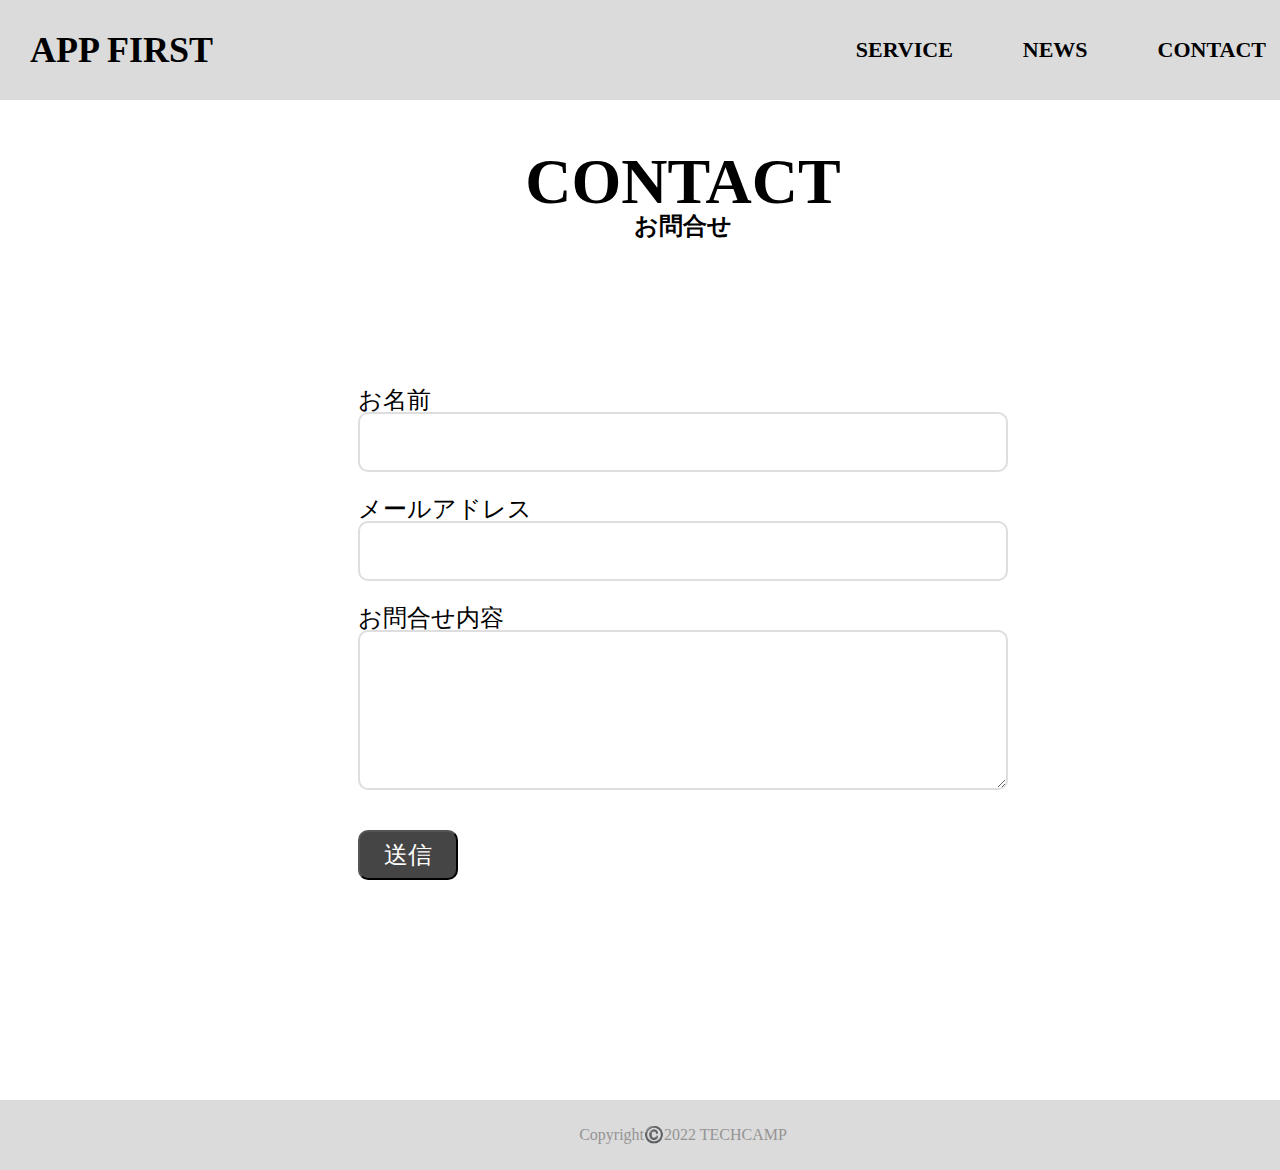
<file: contact.html>
<!DOCTYPE HTML>
<html>
  <head>
    <meta charset="UTF-8">
    <title>APP FIRST</title>
    <link rel="stylesheet" href="reset.css">
    <link rel="stylesheet" href="contact.css">
  </head>
  <body>
    <!--ヘッダー-->
    <header>
      <h1 class="app"><a href="index.html">APP FIRST</a></h1>
      <div class="contents-btn">
        <div class="service"><a href="service.html">SERVICE</a></div>
        <div class="news"><a href="news.html">NEWS</a></div>
        <div class="contact"><a href="contact.html">CONTACT</a></div>
      </div>
    </header>
    <!--メイン-->
    <div class="title">
      <div class="midashi">
        <div class="midashi-space">
        <h1 class="midashi-news">CONTACT</h1>
        <div class="midashi-info">お問合せ</div>
        </div>
      </div>
    <!-------コンテンツ・内容----->
      <form class="form-box">
        <div class="form-midashi">お名前</div>
        <input type="text" class="form-input">
        <div class="form-midashi">メールアドレス</div>
        <input type="text" class="form-input">
        <div class="form-midashi">お問合せ内容</div>
        <textarea name="area" class="form-area"></textarea>
        <input type="submit" value="送信" class="form-send">
      </form>
    </div>
    <!--フッター-->
    <footer>
      <div class="foot">
        Copyright©️2022 TECHCAMP
      </div>
    </footer>
  </body>
</html>
</file>
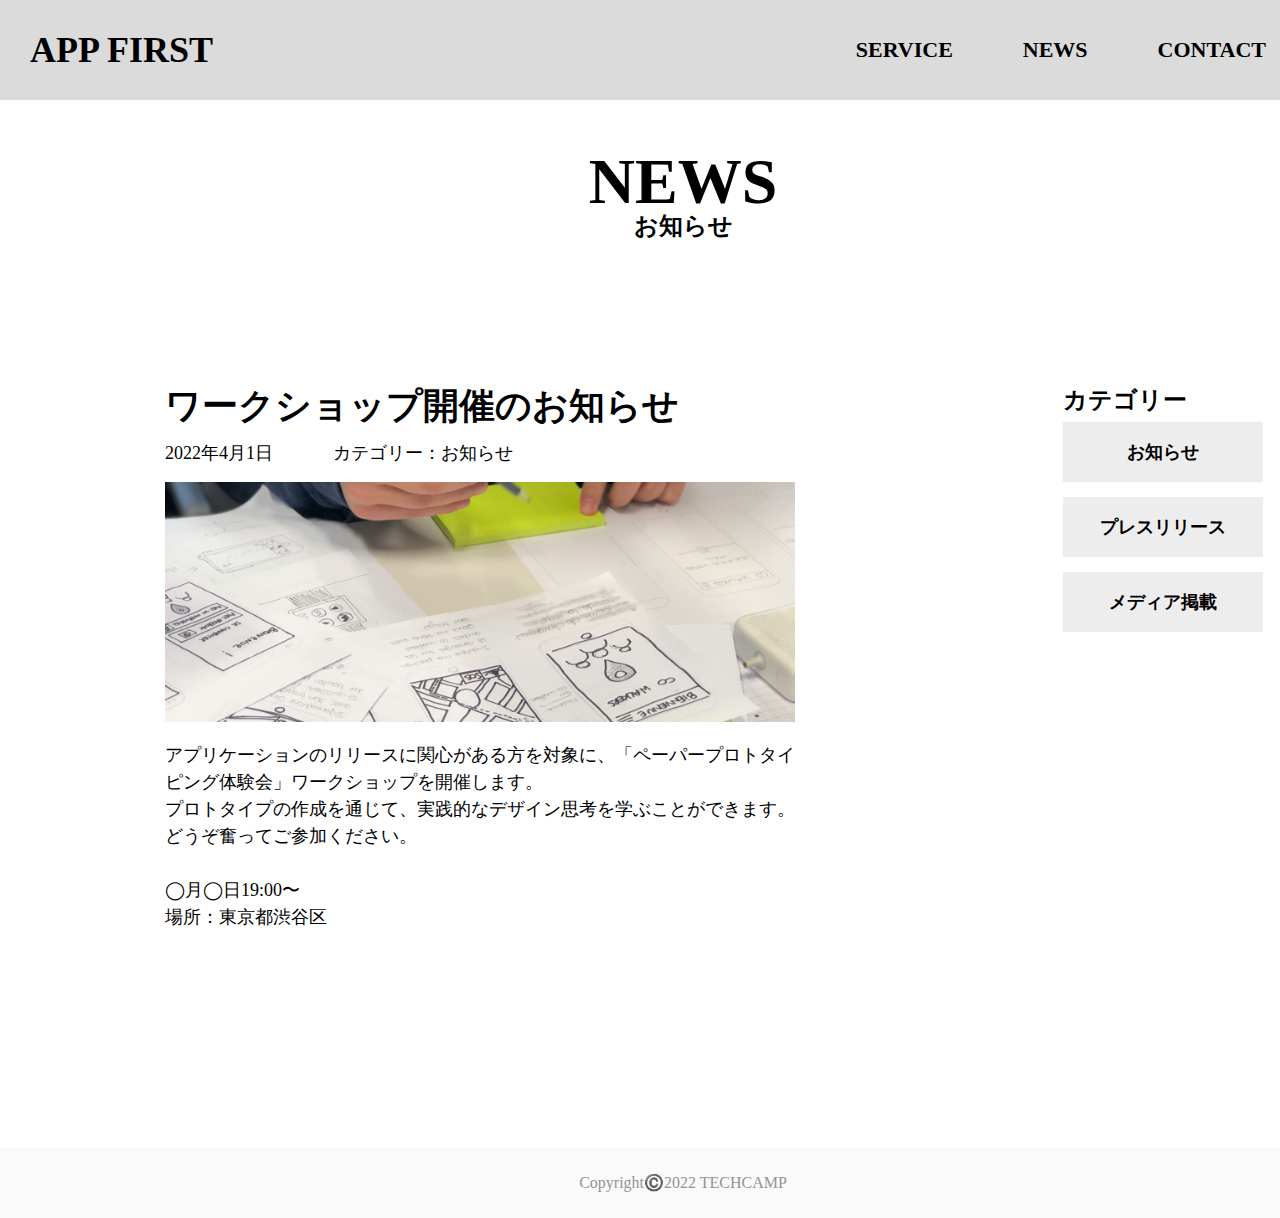
<file: memo.html>
<!DOCTYPE HTML>
<html>
  <head>
    <meta charset="UTF-8">
    <title>APP FIRST</title>
    <link rel="stylesheet" href="reset.css">
    <link rel="stylesheet" href="memo.css">
  </head>
  <body>
    <!-- ヘッダー -->
    <header class="header">
      <div class="heading">
        <h1 class="logo"><a href="index.html">APP FIRST</a></h1>
      </div>
      <div class="navbar">
        <ul class="nav-lists">
          <li class="nav-lists__list"><a href="service.html">SERVICE</a></li>
          <li class="nav-lists__list"><a href="news.html">NEWS</a></li>
          <li class="nav-lists__list"><a href="contact.html">CONTACT</a></li>
        </ul>
      </div>
    </header>

    <!-- お知らせページのメイン -->
    <div class="news-main">

      <!-- ページタイトル -->
      <div class="page-title">
        <div class="page-title__main">NEWS</div>
        <div class="page-title__sub">お知らせ</div>
      </div>

      <!-- お知らせコンテンツ全体 -->
      <div class="news-contents">
        <!-- お知らせコンテンツ左側 -->
        <div class="news-contents__left">
          <!-- お知らせ -->
          <div class="news-content">
            <div class="content-title">
              ワークショップ開催のお知らせ
            </div>
            <div class="content-info">
              <div class="content-info__date">2022年4月1日</div>
              <div class="content-info__category">カテゴリー：お知らせ</div>
            </div>
            <div class="content-image">
              <img src="image/work-shop.jpg" alt="ワークショップ">
            </div>
            <div class="content-description">
              アプリケーションのリリースに関心がある方を対象に、「ペーパープロトタイピング体験会」ワークショップを開催します。<br>
              プロトタイプの作成を通じて、実践的なデザイン思考を学ぶことができます。どうぞ奮ってご参加ください。<br><br>
              ◯月◯日19:00〜<br>
              場所：東京都渋谷区<br>
            </div>
          </div>

        </div>
        <!-- お知らせコンテンツ右側 -->
        <div class="news-contents__right">
          <div class="categories">
            <div class="category-title">カテゴリー</div>
            <div class="category-items">
              <div class="category-item">お知らせ</div>
              <div class="category-item">プレスリリース</div>
              <div class="category-item">メディア掲載</div>
            </div>
          </div>
        </div>
      </div>
    <!-- フッター -->
    <footer class="footer">
      <div class="copyright">Copyright©️2022 TECHCAMP</div>
    </footer>
  </body>
</html>
</file>
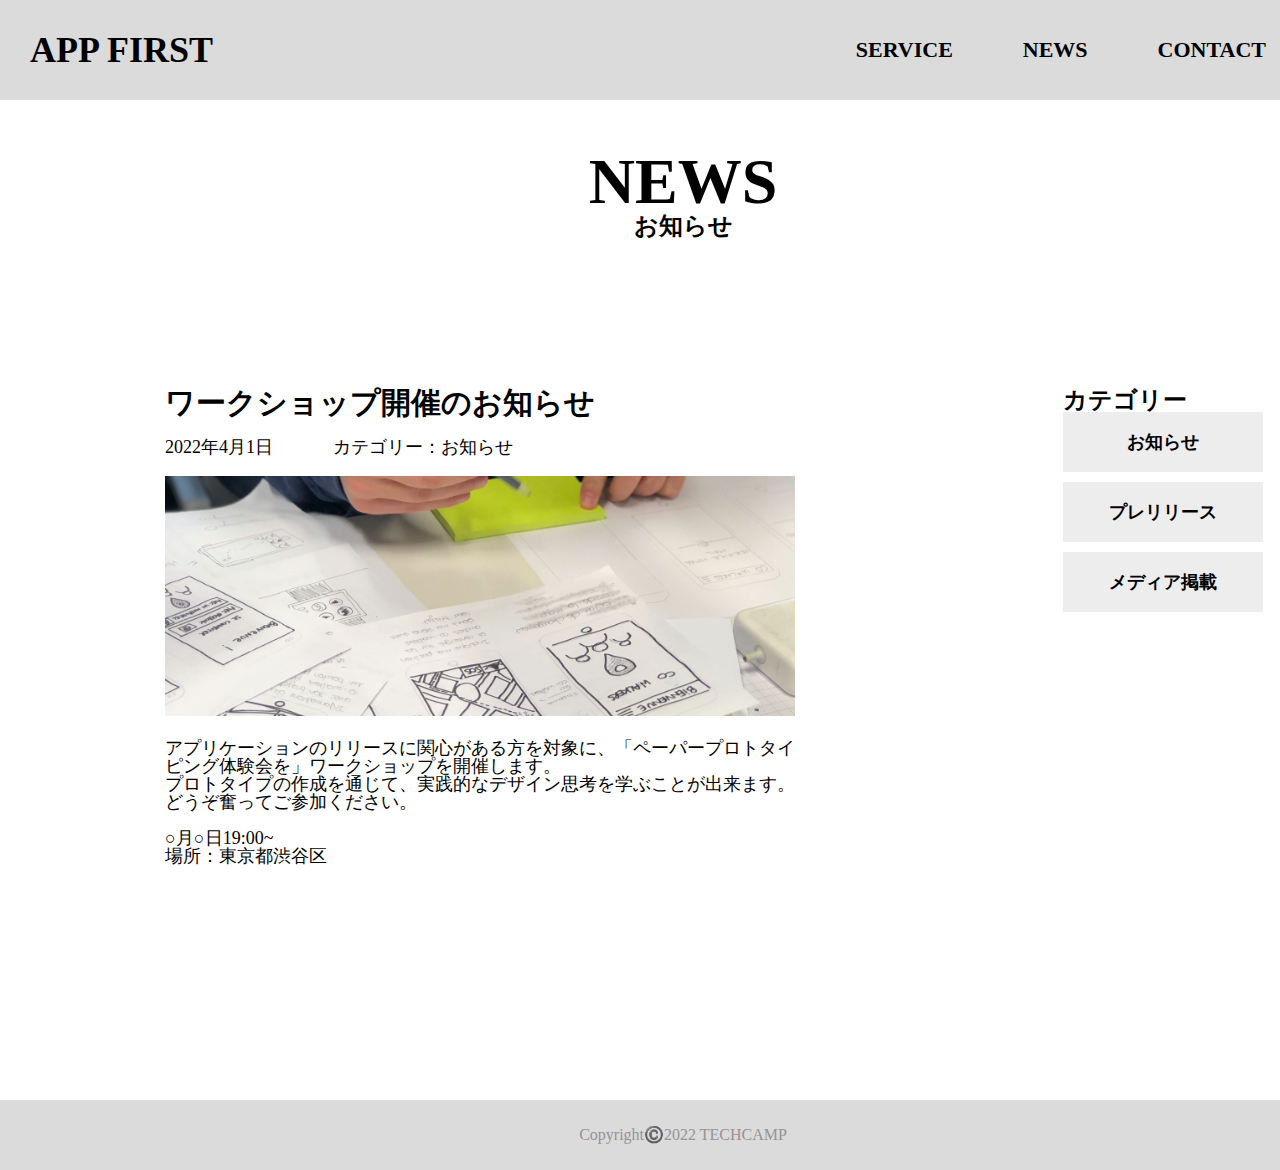
<file: news.html>
<!DOCTYPE HTML>
<html>
  <head>
    <meta charset="UTF-8">
    <title>APP FIRST</title>
    <link rel="stylesheet" href="reset.css">
    <link rel="stylesheet" href="news.css">
  </head>
  <body>
    <!--ヘッダー-->
    <header>
      <h1 class="app"><a href="index.html">APP FIRST</a></h1>
      <div class="contents-btn">
        <div class="service"><a href="service.html">SERVICE</a></div>
        <div class="news"><a href="news.html">NEWS</a></div>
        <div class="contact"><a href="contact.html">CONTACT</a></div>
      </div>
    </header>
    <!--メイン-->
    <div class="title">
      <div class="midashi">
        <div class="midashi-space">
        <h1 class="midashi-news">NEWS</h1>
        <div class="midashi-info">お知らせ</div>
        </div>
      </div>
    <!-------コンテンツ・内容(左側)----->
      <div class="contents">
        <div class="contents-main">
          <div class="contents-work">
            <h2 class="work-title">ワークショップ開催のお知らせ</h2>
            <div class="work-tag">
              <div class="work-tims">2022年4月1日</div>
              <div class="work-categoly">カテゴリー：お知らせ</div>
            </div>
          <img src="image/work-shop.jpg" class="image">
          <div class="work-naiyo">アプリケーションのリリースに関心がある方を対象に、「ペーパープロトタイピング体験会を」ワークショップを開催します。<br>
          プロトタイプの作成を通じて、実践的なデザイン思考を学ぶことが出来ます。<br>
          どうぞ奮ってご参加ください。<br><br>○月○日19:00~<br>場所：東京都渋谷区<br>
          </div>
        </div>
        </div>
<!-------コンテンツ・内容(右側)----->
        <div class="contents-sub">
          <div class="sub-space">
            <div class="sub-title">カテゴリー</div>
            <ul>
              <li class="sub-list">お知らせ</li>
              <li class="sub-list">プレリリース</li>
              <li class="sub-list">メディア掲載</li>
            </ul>
          </div>
        </div>
      </div>
    </div>
    <!--フッター-->
    <footer>
      <div class="foot">
        Copyright©️2022 TECHCAMP
      </div>
    </footer>
  </body>
</html>
</file>
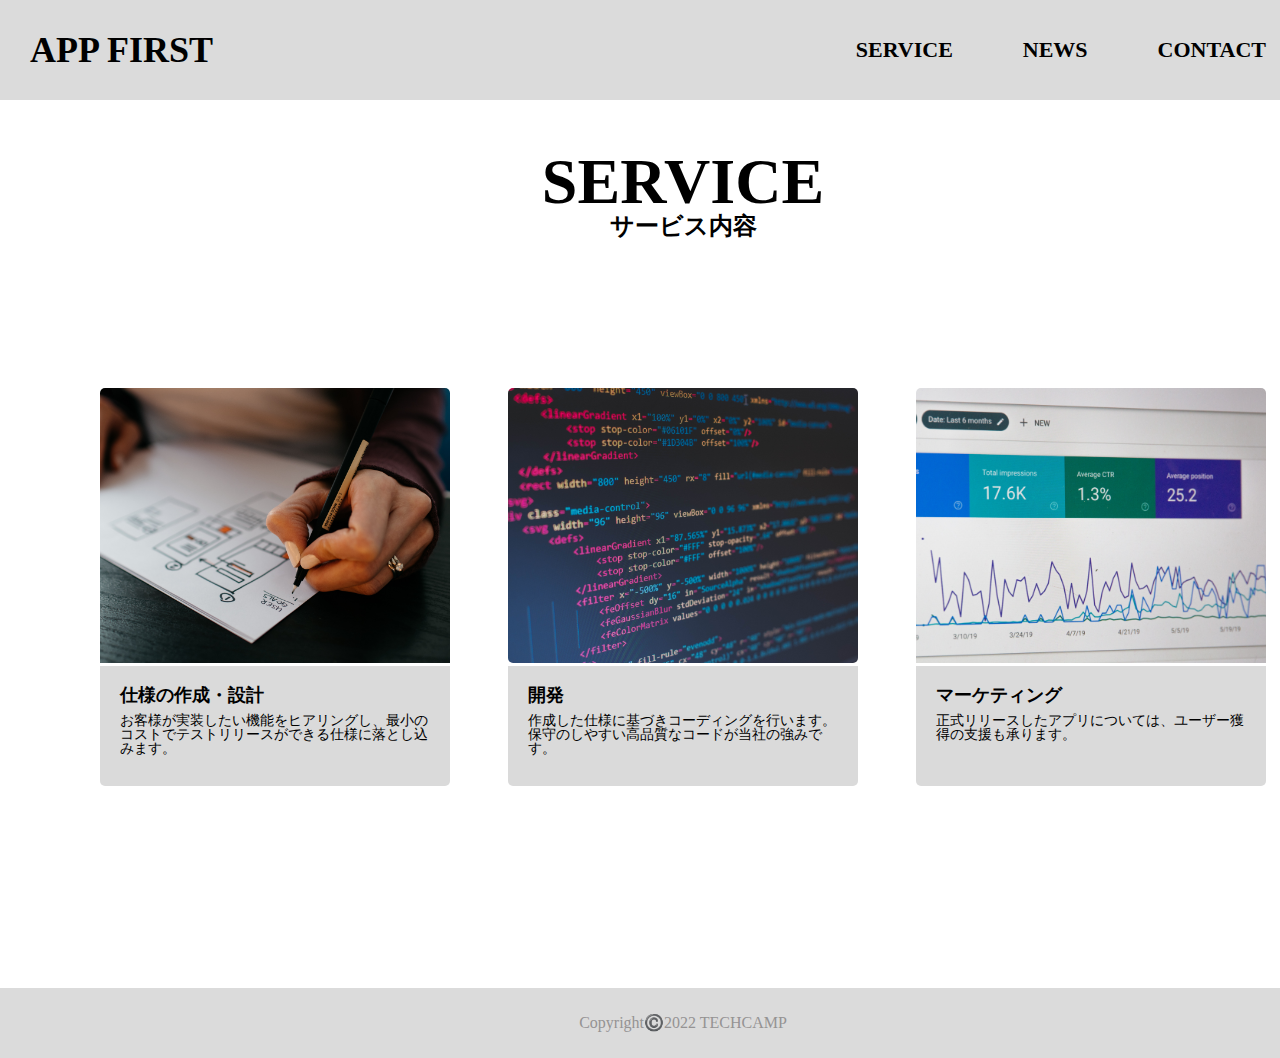
<file: service.html>
<!DOCTYPE HTML>
<html>
  <head>
    <meta charset="UTF-8">
    <title>APP FIRST</title>
    <link rel="stylesheet" href="reset.css">
    <link rel="stylesheet" href="service.css">
  </head>
  <body>
    <!--ヘッダー-->
    <header>
      <h1 class="app"><a href="index.html">APP FIRST</a></h1>
      <div class="contents-btn">
        <div class="service"><a href="service.html">SERVICE</a></div>
        <div class="news"><a href="news.html">NEWS</a></div>
        <div class="contact"><a href="contact.html">CONTACT</a></div>
      </div>
    </header>
    <!---------------メイン見出し------------------->
    <div class="parent">
      <div class="parent-service">
        <h1 class="service-midashi">
          SERVICE
        </h1>
        <p class="service-naiyo">
          サービス内容
        </p>
      </div>
<!------------------説明画像・内容------------------>
      <div class="parent-images">
        <div class="images">
          <div class="image">
          <img src="image/design.jpg" class="image-design">
          <div class="image-setumei">
            <h1 class="setumei-midashi">
              仕様の作成・設計
            </h1>
            <p class="setumei-naiyo">
              お客様が実装したい機能をヒアリングし、最小のコストでテストリリースができる仕様に落とし込みます。
            </p>
          </div>
        </div>
        </div>

        <div class="images">
          <div class="image">
          <img src="image/development.jpg" class="image-development">
          <div class="image-setumei">
            <h1 class="setumei-midashi">
              開発
            </h1>
            <p class="setumei-naiyo">
              作成した仕様に基づきコーディングを行います。保守のしやすい高品質なコードが当社の強みです。
            </p>
          </div>
        </div>
        </div>

        <div class="images">
          <div class="image">
          <img src="image/marketing.jpg" class="image-marketing">
          <div class="image-setumei">
            <h1 class="setumei-midashi">
              マーケティング
            </h1>
            <p class="setumei-naiyo">
              正式リリースしたアプリについては、ユーザー獲得の支援も承ります。
            </p>
          </div>
        </div>
        </div>

      </div>
    </div>
    <!--フッター-->
    <footer>
      <div class="foot">
        Copyright©️2022 TECHCAMP
      </div>
    </footer>
  </body>
</html>
</file>
<file: contact.css>
/***************************************************ヘッダー**********************************************/
header{
  height: 100px;
  width: 1366px;
  background-color: #DBDBDB;
  display: flex;
  justify-content: space-between;
  align-items: center;
  }
  
  .app{
    font-size: 36px;
    font-weight: 600;
    margin-left: 30px;
    color: #000000;
  
  }
  
  .contents-btn{
    display: flex;
    justify-content: space-between;
    align-items: center;
  }
  
  a{
    text-decoration: none;
    font-weight: 600;
    color: #000000;
  }
  
  .service{
    font-size: 22px;
    margin-right: 70px;
  }
  
  .news{
    font-size: 22px;
    margin-right: 70px;
  }
  
  .contact{
    font-size: 22px;
    margin-right: 100px;
  }
  
  /**********************************メイン見出し**********************************************************/
  .title{
    width: 1366px;
    height: 1000px;


  }
  .midashi{
    padding:50px 0 150px;
    display: flex;
    justify-content: center;
    }


    .midashi-news{
      font-size: 64px;
      font-weight: 600;
    }
    .midashi-info{
      font-size: 24px;
      font-weight: 600;
      display: flex;
      justify-content: center;
    }
 
/******************ここから内容(左側)*****************************/
.form-box{
  height: 600px;
  width: 650px;
  margin:0 auto 180px;
}

.form-midashi{
font-size: 24px;
}

.form-input{
width: 100%;
height: 60px;
border-radius: 10px;
border: 2px solid #DEDEDE;
font-size: 20px;
padding: 10px;
display: block;
margin-bottom: 25px;
}

.form-area{
  width: 100%;
  height: 160px;
  border-radius: 10px;
  border: 2px solid #DEDEDE;
  font-size: 20px;
  padding: 10px;
  display: block;
  margin-bottom: 40px;
}

.form-send{
  width: 100px;
  height: 50px;
  border-radius: 10px;
  font-size: 24px;
  background-color: #454545;
  color: #ffffff;
}

  /**********************************フッター*************************************************************/
  footer{
  height: 70px;
  width: 1366px;
  background-color: #DBDBDB;
  display: flex;
  justify-content: space-around;
  align-items: center;
  
  }
  
  .foot{
    font-size: 16px;
    color: #959393;
  }
</file>
<file: memo.css>
/******************************************************** 
　ヘッダー
********************************************************/
.header {
  display: flex;
  justify-content: space-between;
  width: 1366px;
  padding: 0 100px 0 30px;
  background-color: #DBDBDB;
}

.header a {
  text-decoration: none;
  color: #000000;
}

.logo {
  font-size: 36px;
  font-weight: 600;
  line-height: 100px; 
}

.nav-lists {
  height: 100px;
  display: flex;
}

.nav-lists__list {
  margin-left: 70px;
  font-size: 22px;
  font-weight: 600;
  line-height: 100px;  
}

/******************************************************** 
　ページタイトル
********************************************************/
.page-title {
  padding: 50px 0 150px;
}

.page-title__main {
  font-size: 64px;
  font-weight: 600;
  text-align: center;
}

.page-title__sub {
  font-size: 24px;
  font-weight: 600;
  text-align: center;
}

/******************************************************** 
　フッター
********************************************************/
.footer {
  width: 1366px;
  height: 70px;
  background-color: #FAFAFA;
}

.copyright {
  line-height: 70px;
  text-align: center;
  font-size: 16px;
  color: #959393;
}

/******************************************************** 
　トップページ 
********************************************************/
.hero {
  position: relative;
  width: 1366px;
  height: 700px;
}

.hero-image {
  width: 100%;
  height: 100%;
  object-fit: cover;
  opacity: 30%;
}

.hero-items {
  display: flex;
  justify-content: space-between;
  position: absolute;
  top: calc(50% - 35px);
  width: 100%;
  padding: 0 60px;
}

.hero-text__main {
  font-size: 70px;
  font-weight: 600;
}

.hero-text__sub {
  margin-top: 10px;
  padding-left: 6px;
  font-size: 18px;
}

.service-btn {
  width: 250px;
  height: 100px;
  line-height: 100px;
  background-color: #F0F0F0;
  text-align: center;
  border-radius: 10px;
}

.service-btn a {
  text-decoration: none;
  color: #000000;
  font-size: 24px;
  font-weight: 600;
}

/******************************************************** 
　サービス内容ページ
********************************************************/
.service-main {
  width: 1366px;
}

.service-items {
  display: flex;
  justify-content: space-between;
  padding: 0 100px 180px;
}

.service-item {
  width: 350px;
  height: 420px;
}

.service-image {
  width: 350px;
  height: 275px;
}

.service-image img {
  width: 100%;
  height: 100%;
  border-radius: 5px 5px 0 0;
  object-fit: cover;
}

.service-text {
  width: 100%;
  height: 120px;
  padding: 20px;
  border-radius: 0 0 5px 5px;
  background-color: #DADADA;
}

.service-text__main {
  font-size: 18px;
  font-weight: 600;
}

.service-text__sub {
  margin-top: 14px;
  font-size: 14px;
  line-height: 17px
}

/******************************************************** 
　お知らせページ
********************************************************/
.news-main {
  width: 1366px;
}

.news-contents {
  display: flex;
}

.news-contents__left {
  width: 960px;
  height: 760px;
}

.news-content {
  width: 630px;
  height: 600px;
  margin: 0 auto;
}

.content-title {
  font-size: 36px;
  font-weight: 600;
  margin-bottom: 20px;
}

.content-info {
  display: flex;
  margin-bottom: 20px;
  font-size: 18px;
}

.content-info__category {
  margin-left: 60px;
}

.content-image {
  width: 630px;
  height: 240px;
  margin-bottom: 20px;
}

.content-image img {
  width: 100%;
  height: 100%;
  object-fit: cover; 
}

.content-description {
  font-size: 18px;
  line-height: 27px;
}

.news-contents__right {
  width: 406px;
  height: 760px;
}

.categories {
  margin: 0 auto;
  width: 200px;
  height: 600px;
}

.category-title {
  font-size: 24px;
  font-weight: 600;
  margin-bottom: 10px;
}

.category-item {
  width: 200px;
  height: 60px;
  margin-bottom: 15px;
  line-height: 60px;
  text-align: center;
  font-size: 18px;
  font-weight: 600;
  background-color: #eeeded; 
}
</file>
<file: news.css>
/***************************************************ヘッダー**********************************************/
header{
  height: 100px;
  width: 1366px;
  background-color: #DBDBDB;
  display: flex;
  justify-content: space-between;
  align-items: center;
  }
  
  .app{
    font-size: 36px;
    font-weight: 600;
    margin-left: 30px;
    color: #000000;
  
  }
  
  .contents-btn{
    display: flex;
    justify-content: space-between;
    align-items: center;
  }
  
  a{
    text-decoration: none;
    font-weight: 600;
    color: #000000;
  }
  
  .service{
    font-size: 22px;
    margin-right: 70px;
  }
  
  .news{
    font-size: 22px;
    margin-right: 70px;
  }
  
  .contact{
    font-size: 22px;
    margin-right: 100px;
  }
  
  /**********************************メイン見出し**********************************************************/

  .title{
    width: 1366px;
    height: 1000px;


  }
  .midashi{
    padding:50px 0 150px;
    display: flex;
    justify-content: center;
    }


    .midashi-news{
      font-size: 64px;
      font-weight: 600;
    }
    .midashi-info{
      font-size: 24px;
      font-weight: 600;
      display: flex;
      justify-content: center;
    }
/******************ここから内容(左側)*****************************/

  .contents{
    height: 760px;
    display: flex;
    justify-content: center;
    align-items: center;
  }

  .contents-main{
    width: 960px;
    height: 100%;
    display: flex;
    justify-content: center;
  }
  .contents-work{
    width: 630px;
  }

  .work-title{
    font-size: 30px;
    font-weight: 600;
    margin-bottom: 20px;
  }

  .work-tag{
    display: flex;
    margin-bottom: 20px;
  }

  .work-tims{
    font-size: 18px;
    margin-right: 60px;
  }

  .work-categoly{
    font-size: 18px;
  }

  .image{
    height: 240px;
    width: 100%;
    object-fit: cover;
    margin-bottom: 20px;
  }

  .work-naiyo{
    font-size: 18px;
  }

  /******************ここから内容(右側)*****************************/

  .contents-sub{
    width: 406px;
    height: 100%;
    display: flex;
    justify-content: center;
  }

  .sub-space{
    width: 200px;
    }

    .sub-title{
      font-size: 24px;
      font-weight: 600;
    }

    al{
      text-decoration: none;
    }
  
    .sub-list{
      height: 60px;
      background-color: #EEEDED;
      font-size: 18px;
      font-weight: 600;
      display: flex;
      justify-content: center;
      align-items: center;
      margin-bottom: 10px;
    }
  /**********************************フッター*************************************************************/
  footer{
  height: 70px;
  width: 1366px;
  background-color: #DBDBDB;
  display: flex;
  justify-content: space-around;
  align-items: center;
  
  }
  
  .foot{
    font-size: 16px;
    color: #959393;
  }
</file>
<file: service.css>
/***************************************************ヘッダー**********************************************/
header{
  height: 100px;
  width: 1366px;
  background-color: #DBDBDB;
  display: flex;
  justify-content: space-between;
  align-items: center;
  }
  
  .app{
    font-size: 36px;
    font-weight: 600;
    margin-left: 30px;
    color: #000000;
  
  }
  
  .contents-btn{
    display: flex;
    justify-content: space-between;
    align-items: center;
  }
  
  a{
    text-decoration: none;
    font-weight: 600;
    color: #000000;
  }
  
  .service{
    font-size: 22px;
    margin-right: 70px;
  }
  
  .news{
    font-size: 22px;
    margin-right: 70px;
  }
  
  .contact{
    font-size: 22px;
    margin-right: 100px;
  }
  
  /**********************************メイン見出し**********************************************************/
  .parent{
    /*height: 1000px;*/
    width: 1366px;
    /*background-color: #ffffff;*/
    }
  
    .parent-service{
      text-align: center;
      padding: 50px 0 150px;
    }

    .service-midashi{
      font-size: 64px;
      font-weight: 600;
    }

    .service-naiyo{
      font-size: 24px;
      font-weight: 600;
    }

/**********************************説明画像・内容**********************************************************/
    .parent-images{
      display: flex;
      justify-content: space-between;
      /*align-items: center;
      margin: 150px 100px 180px 100px;*/
      padding: 0 100px 180px;
    }
    .images{
      height: 420px;
      width: 350px;
    }

    .image{
      height: 275px;
      width: 350px;
    }

    .image-design{
      height: 100%;
      width: 100%;
      object-fit: cover;
      border-radius: 5px 5px 0 0;
    }

    .image-development{
      height: 100%;
      width: 100%;
      object-fit: cover;
      border-radius: 5px;
    }

    .image-marketing{
      height: 100%;
      width: 100%;
      object-fit: cover;
      border-radius: 5px 5px 0 0;
    }

    .image-setumei{
      height: 120px;
      width: 100%;
      background-color: #DADADA;
      padding: 20px;
      border-radius: 0 0 5px 5px;
    }

    .setumei-midashi{
      font-size: 18px;
      font-weight: 600;
      margin-bottom: 10px;
     
    }

    .setumei-naiyo{
      font-size: 14px;
    }
  /**********************************フッター*************************************************************/
  footer{
  height: 70px;
  width: 1366px;
  background-color: #DBDBDB;
  display: flex;
  justify-content: space-around;
  align-items: center;
  
  }
  
  .foot{
    font-size: 16px;
    color: #959393;
  }
</file>
